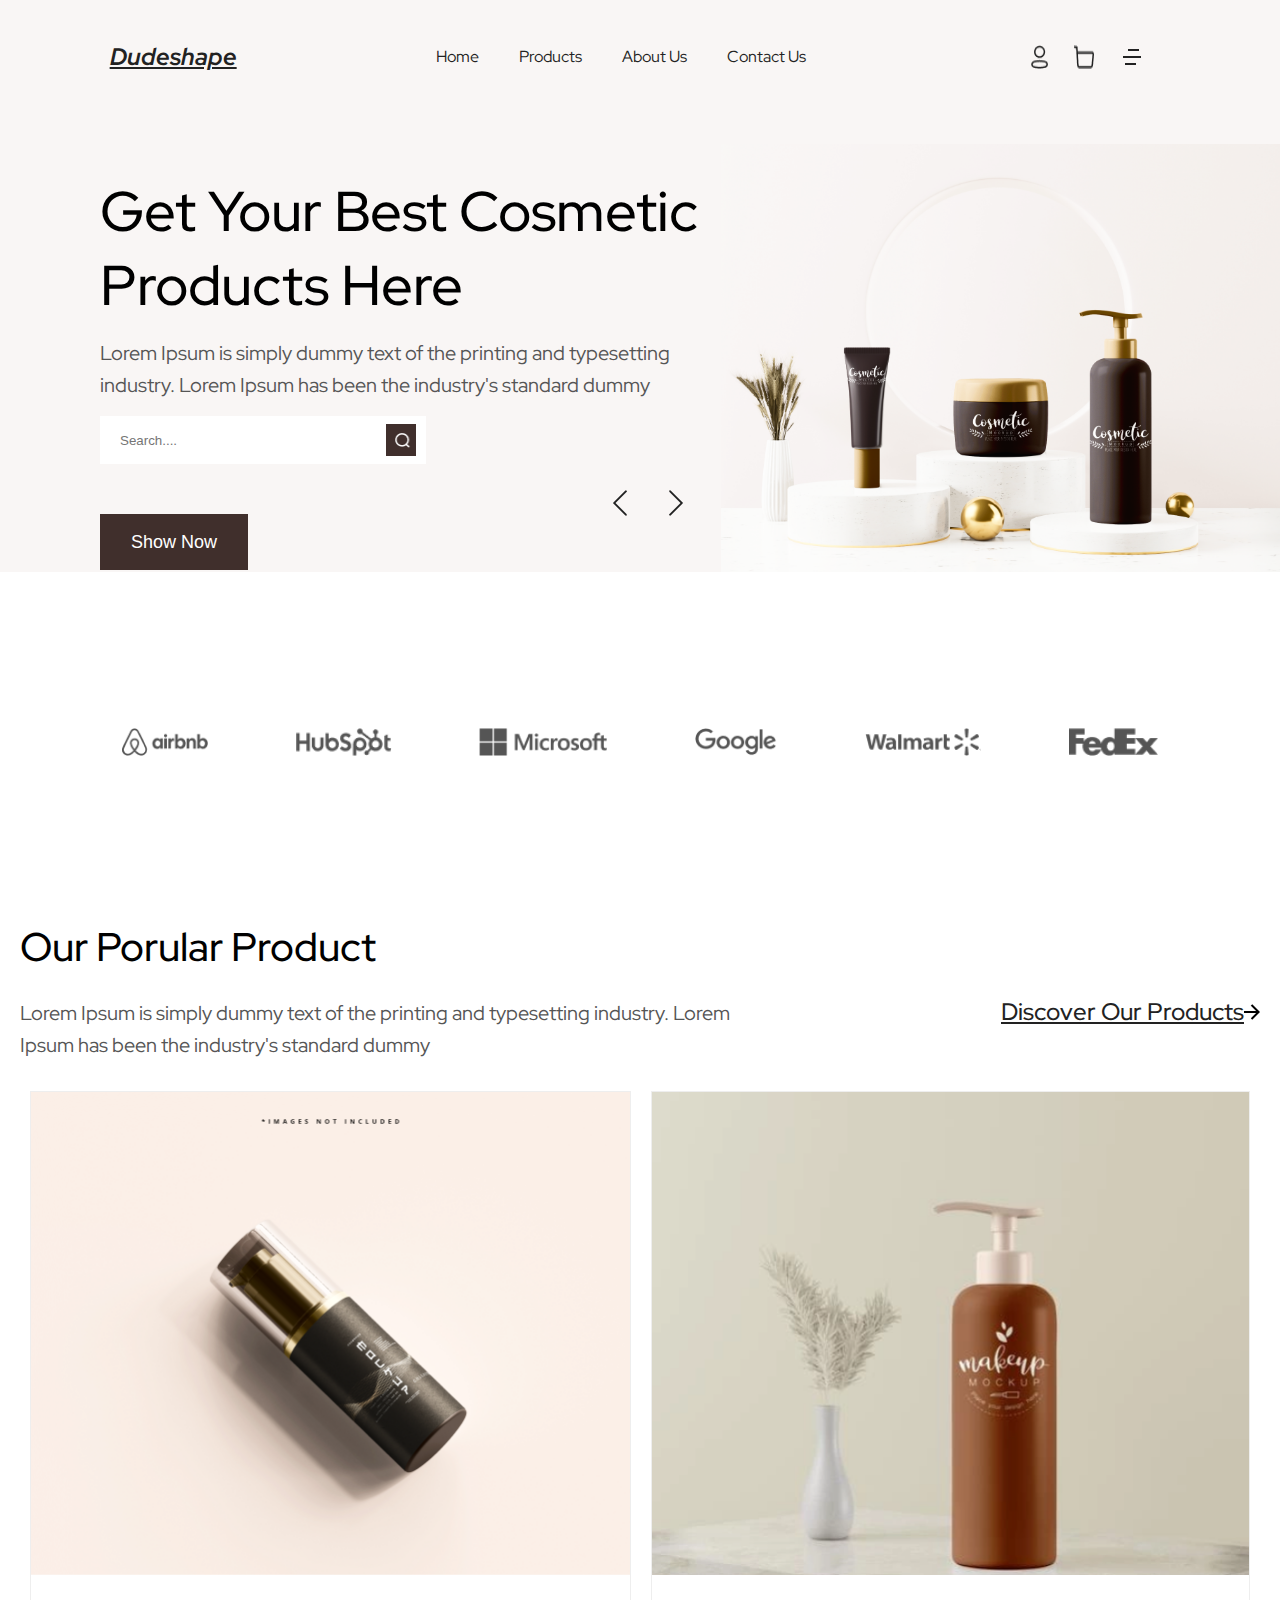
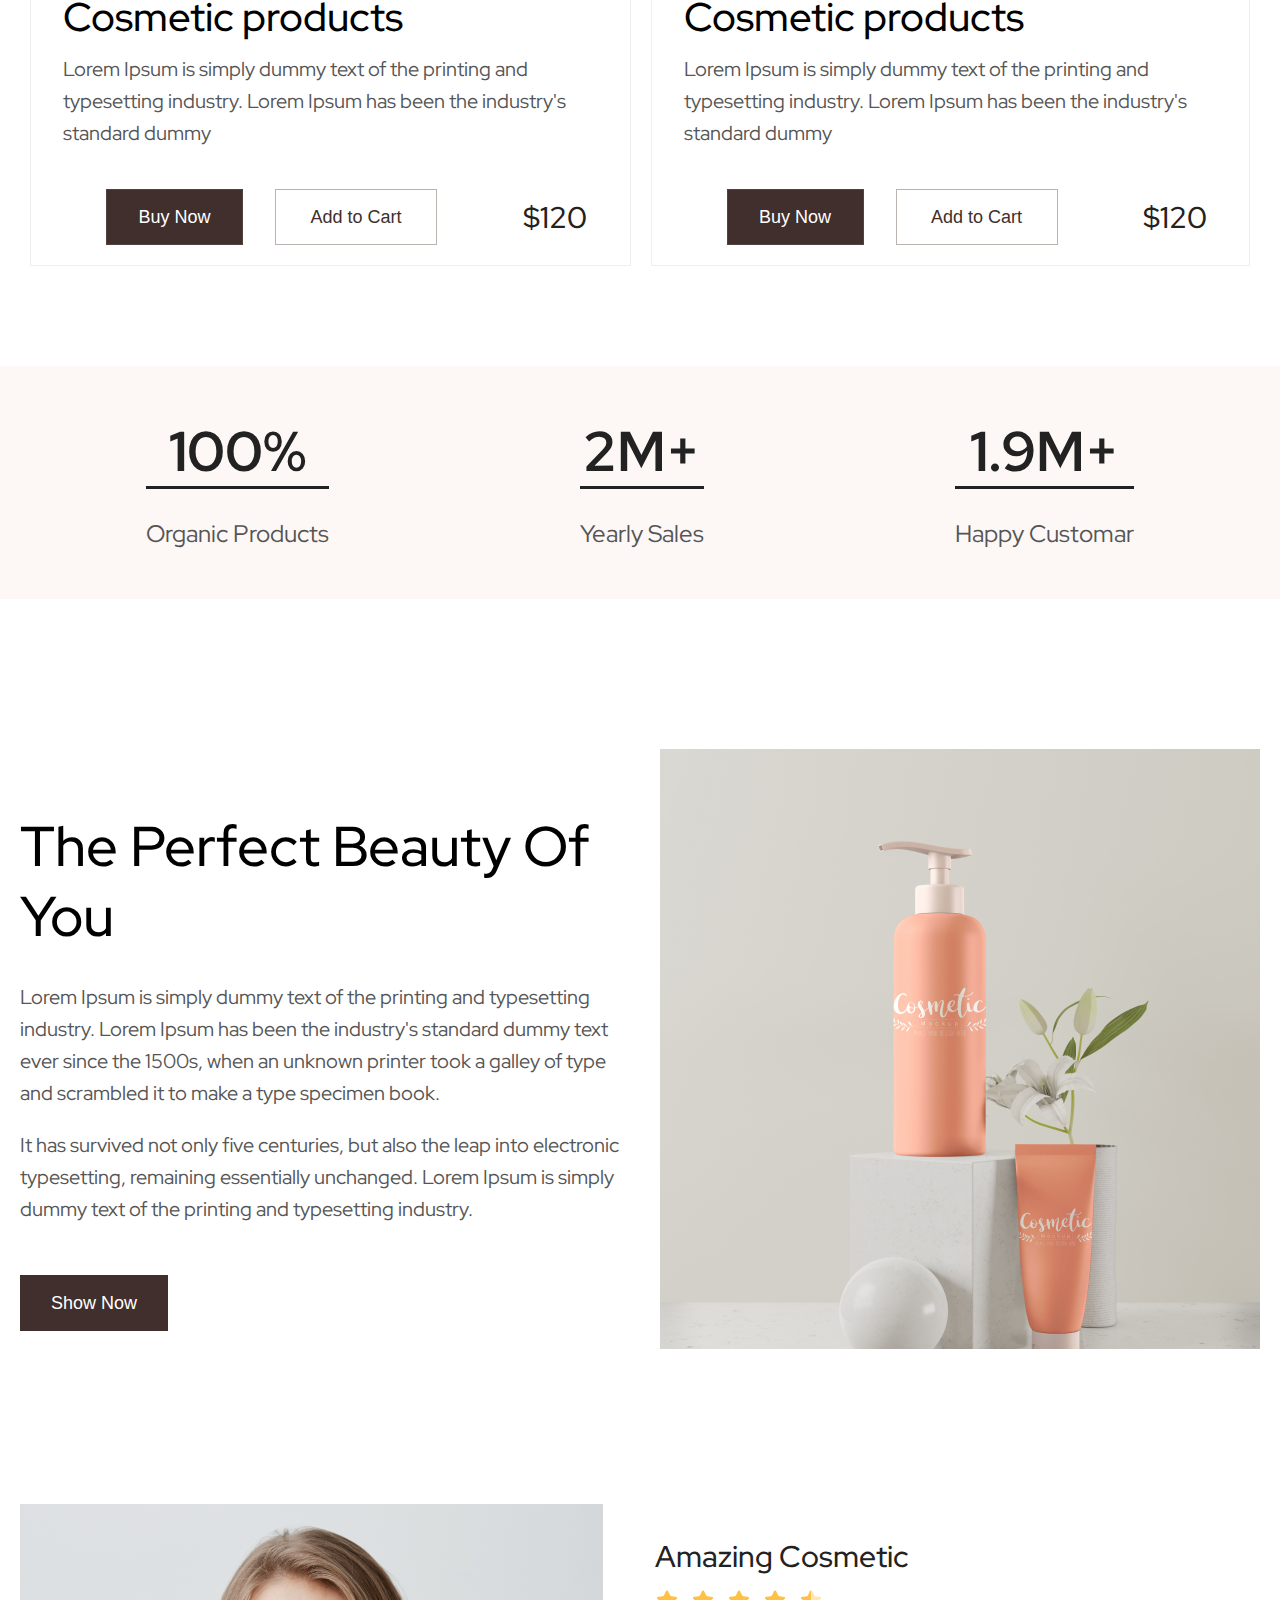
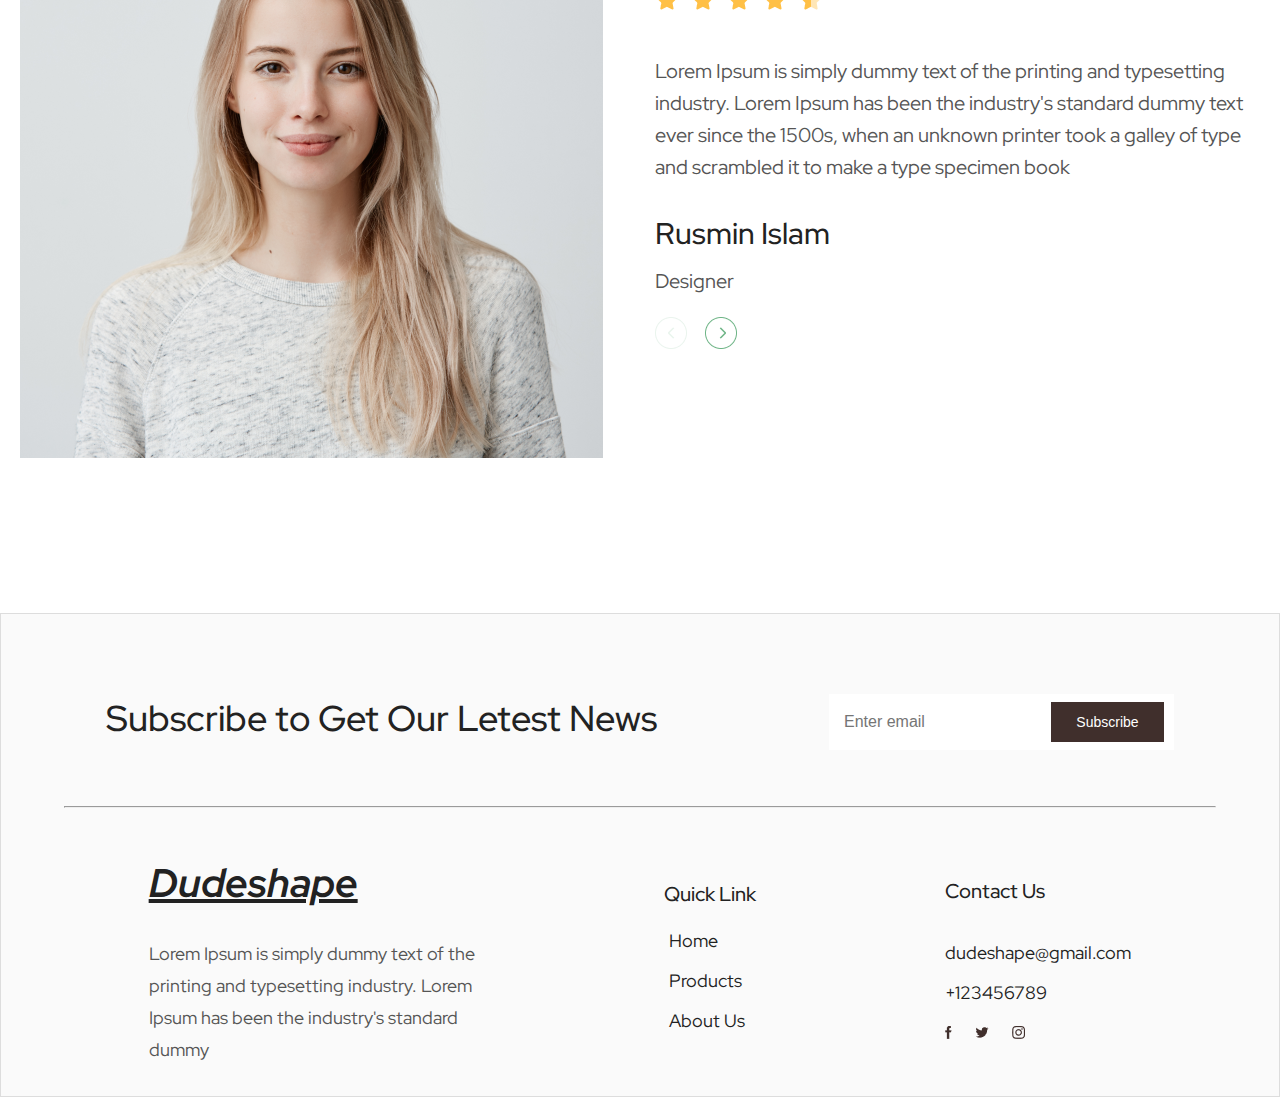
<file: index.html>
<!DOCTYPE html>
<html lang="en">
<head>
    <meta charset="UTF-8">
    <meta name="viewport" content="width=device-width, initial-scale=1.0">
    <title>Dudeshape</title>
    <link rel="stylesheet" href="./css/index.css">
    <link rel="stylesheet" href="./css/components/media-index.css">
</head>
<body>
    <header>
        <div class="top_container">
            <div class="top">
                <h1> Dudeshape</h1>
                <nav class="menu">
                    <a href="#">Home</a>
                    <a href="#">Products</a>
                    <a href="#">About Us</a>
                    <a href="#">Contact Us</a>
                </nav>
                <div class="profile">
                    <img src="./img/Profile.png" alt="">
                    <img src="./img/Stroke 5.png" alt="">
                    <img src="./img/Frame.png" alt="">
                </div>
            </div>
            <div class="main_logo">
                <div class="block1">
                    <h1>Get Your Best Cosmetic Products Here</h1>
                    <p>Lorem Ipsum is simply dummy text of the printing and typesetting industry. 
                    Lorem Ipsum has been the industry's standard dummy</p>
                    <form action="#" name="search" method="get">
                        <div class="search">
                            <input type="text" name="search" placeholder="Search....">
                            <input type="submit" name="search" value="">
                        </div>
                    <button>Show Now</button>
                    </form>
                </div>
                <div class="block2">
                    <img class="main_logo_photo" src="./img/PSDNukJan_(12) 1.png" alt="">
                    <img class="str" src="./img/Group 11.png" alt="">
                </div>
            </div>
        </div>
    </header>
    <main>
        <div class="companis">
            <div class="name">
                <img src="./img/Vector.png" alt="">
                <img src="./img/Hubspot Logo.png" alt="">
                <img src="./img/Microsoft Logo.png" alt="">
                <img src="./img/Google Logo.png" alt="">
                <img src="./img/Walmart Logo.png" alt="">
                <img src="./img/FedEx Logo.png" alt="">
            </div>
        </div>
        <div class="popular_product">
            <div class="box1">
                <h1>Our Porular Product</h1>
                <div class="text">
                    <p>Lorem Ipsum is simply dummy text of the printing and typesetting industry. 
                        Lorem Ipsum has been the industry's standard dummy</p>
                    <a href="#">Discover Our Products<img src="./img/Vector (1).png" alt=""></a>
                </div>
            </div>
            <div class="box2">
                <div class="items">
                    <div class="item1">
                        <img src="./img/pump-bottle-02 1.png" alt="">
                        <div class="box_lorem">
                            <h3>Cosmetic products</h3>
                            <p>Lorem Ipsum is simply dummy text of the printing and typesetting industry. 
                                Lorem Ipsum has been the industry's standard dummy</p>
                        </div>
                        <div class="down_but">
                            <div class="buts">
                                <button class="but1">Buy Now</button>
                                <button class="but2">Add to Cart</button>
                            </div>
                        <p>$120</p>
                    </div>
                </div>
                    <div class="item2">
                        <img src="./img/jar-15 1.png" alt="">
                        <div class="box_lorem">
                            <h3>Cosmetic products</h3>
                            <p>Lorem Ipsum is simply dummy text of the printing and typesetting industry. 
                            Lorem Ipsum has been the industry's standard dummy</p>
                        </div>
                        <div class="down_but">
                            <div class="buts">
                                <button class="but1">Buy Now</button>
                                <button class="but2">Add to Cart</button>
                            </div>
                            <p>$120</p>
                        </div>
                    </div>
                </div>
            </div>
        </div>
        <div class="numbers">
            <div class="num">
                <div class="num1">
                    <h1>100%</h1>
                    <p>Organic Products</p>
                </div>
                <div class="num2">
                    <h1>2M+</h1>
                    <p>Yearly Sales</p>
                </div>
                <div class="num3">
                    <h1>1.9M+</h1>
                    <p>Happy Customar</p>
                </div>
            </div>
        </div>
        <div class="advertising">
            <div class="photo">
                <div class="left">
                    <h1>The Perfect Beauty Of You</h1>
                    <p>Lorem Ipsum is simply dummy text of the printing and typesetting industry. 
                        Lorem Ipsum has been the industry's standard dummy text ever since the 1500s, 
                        when an unknown printer took a galley of type and scrambled it to make a type specimen book.</p>
                    <p id="bot">It has survived not only five centuries, but also the leap into electronic typesetting, remaining essentially unchanged. 
                        Lorem Ipsum is simply dummy text of the printing and typesetting industry.</p>
                    <button>Show Now</button>
                </div>
                <div class="right">
                    <img src="./img/Rectangle 8.png" alt="">
                </div>
            </div>
        </div>
        <div class="designers">
            <div class="women">
                <div class="hoto">
                    <img src="./img/pretty.png" alt="">
                </div>
                <div class="text_hoto">
                    <h4>Amazing Cosmetic</h4>
                    <img class="img1" src="./img/Group 5117.png" alt="">
                    <div class="text">
                        <p class="p1">Lorem Ipsum is simply dummy text of the printing and typesetting industry. 
                            Lorem Ipsum has been the industry's standard dummy text ever since the 1500s, when an unknown printer took a galley 
                            of type and scrambled it to make a type specimen book</p>
                    </div>
                        <div class="strecki">
                    <h4>Rusmin Islam</h4>
                    <p>Designer</p>
                        <img class="krug" src="./img/Ellipse 1.png" alt="">
                        <img class="strel1" src="./img/Arrow - Right 2.png" alt="">
                        <img src="./img/Ellipse 2.png" alt="">
                        <img class="strel2" src="./img/Arrow - Right 3.png" alt="">
                    </div>
                </div>
            </div>
        </div>
    </main>
        <footer>
            <div class="top">
            <h2>Subscribe to Get Our Letest News</h2>
                <form action="#" name="sub" method="get">
                    <div class="sub">
                        <input type="text" name="Email" placeholder="Enter email">
                        <input type="submit" name="Subscribe" value="Subscribe">
                    </div>
                </form>
            </div>
            <div class="line">
                <hr>
            </div>
            <div class="down">
                <div class="down_left">
                    <h1>Dudeshape</h1>
                    <p>Lorem Ipsum is simply dummy text of the printing and typesetting industry. 
                        Lorem Ipsum has been the industry's standard dummy</p>
                </div>
                <nav class="donw_center">
                    <p>Quick Link</p>
                    <a href="#">Home</a>
                    <a href="#">Products</a>
                    <a href="#">About Us</a>
                </nav>
                <div class="down_right">
                    <h4> Contact Us</h4>
                    <p>dudeshape@gmail.com</p>
                    <p>+123456789</p>
                    <div class="down_img">
                        <img src="./img/Group.png" alt="">
                        <img src="./img/twitter 1.png" alt="">
                        <img src="./img/instagram 1.png" alt="">
                    </div>
                </div>
            </div>
        </footer>
    </body>
</html>
</file>
<file: css/index.css>
@import url("https://fonts.googleapis.com/css2?family=Coming+Soon&family=Red+Hat+Display:ital,wght@0,300..900;1,300..900&display=swap");
* {
  margin: 0;
  padding: 0;
}

body {
  font-family: "Red Hat Display", sans-serif;
  font-size: 16px;
}
body header .top_container {
  background-color: #F9F6F5;
  position: relative;
}
body header .top_container .top {
  -webkit-box-align: center;
      -ms-flex-align: center;
          align-items: center;
  max-width: 1240px;
  display: -webkit-box;
  display: -ms-flexbox;
  display: flex;
  -ms-flex-pack: distribute;
      justify-content: space-around;
  margin: 0 auto;
  padding: 40px 20px 0;
}
body header .top_container .top h1 {
  text-decoration: underline;
  font-style: italic;
  font-weight: 700;
  font-size: 24px;
  line-height: 30px;
  color: #222222;
}
body header .top_container .top .menu {
  display: -webkit-box;
  display: -ms-flexbox;
  display: flex;
  -ms-flex-pack: distribute;
      justify-content: space-around;
  text-align: center;
  -webkit-box-align: center;
      -ms-flex-align: center;
          align-items: center;
}
body header .top_container .top .menu a {
  text-decoration: none;
  font-size: 16px;
  font-weight: 400;
  line-height: 20px;
  color: #222222;
  padding: 5px 20px;
}
body header .top_container .top .menu a:hover {
  color: #F9F6F5;
  background-color: #222222;
  border-radius: 10px;
  padding: 5px 20px;
}
body header .top_container .top .profile {
  display: -webkit-box;
  display: -ms-flexbox;
  display: flex;
  -ms-flex-wrap: wrap;
      flex-wrap: wrap;
  -webkit-box-pack: center;
      -ms-flex-pack: center;
          justify-content: center;
  margin: 0 13px;
}
body header .top_container .top .profile img {
  margin: 5px 13px;
}
body header .top_container .main_logo {
  margin-top: 70px;
  height: 100%;
  display: -webkit-box;
  display: -ms-flexbox;
  display: flex;
  -ms-flex-pack: distribute;
      justify-content: space-around;
}
body header .top_container .main_logo .block1 {
  max-width: 621px;
  margin-top: 30px;
  margin-left: 100px;
}
body header .top_container .main_logo .block1 h1 {
  font-weight: 500;
  font-size: 56px;
}
body header .top_container .main_logo .block1 p {
  margin-top: 15px;
  font-weight: 400;
  font-size: 20px;
  line-height: 32px;
  color: #555555;
}
body header .top_container .main_logo .block1 form .search {
  margin-top: 15px;
  display: -webkit-box;
  display: -ms-flexbox;
  display: flex;
  -webkit-box-align: center;
      -ms-flex-align: center;
          align-items: center;
}
body header .top_container .main_logo .block1 form div {
  background-color: #fff;
  max-width: 326px;
  height: 48px;
  margin-bottom: 50px;
}
body header .top_container .main_logo .block1 form div input[type=text] {
  padding-left: 10px;
  border: none;
  width: 288px;
  height: 48px;
  margin-left: 10px;
}
body header .top_container .main_logo .block1 form div input[type=submit] {
  background: url(./../img/Group\ 7.png) no-repeat;
  background-size: cover;
  width: 32px;
  height: 32px;
  border: none;
  margin-right: 10px;
  cursor: pointer;
}
body header .top_container .main_logo .block1 form button {
  border: none;
  background: #402F2C;
  color: #fff;
  width: 148px;
  height: 56px;
  font-size: 18px;
  font-weight: 500px;
  cursor: pointer;
}
body header .top_container .main_logo .block2 {
  display: -webkit-box;
  display: -ms-flexbox;
  display: flex;
  -webkit-box-orient: horizontal;
  -webkit-box-direction: reverse;
      -ms-flex-direction: row-reverse;
          flex-direction: row-reverse;
  -webkit-box-align: end;
      -ms-flex-align: end;
          align-items: flex-end;
  max-width: 796px;
}
body header .top_container .main_logo .block2 .main_logo_photo {
  top: 0px;
  right: 0px;
  max-width: 100%;
}
body header .top_container .main_logo .block2 .str {
  width: 145px;
  height: 138px;
  bottom: 0px;
  right: 670px;
}
body main .companis {
  display: -webkit-box;
  display: -ms-flexbox;
  display: flex;
  -webkit-box-pack: center;
      -ms-flex-pack: center;
          justify-content: center;
  -webkit-box-align: center;
      -ms-flex-align: center;
          align-items: center;
  margin: 100px auto;
  max-width: 90%;
  height: 140px;
}
body main .companis .name {
  display: -webkit-box;
  display: -ms-flexbox;
  display: flex;
  width: 90%;
  height: 28px;
  -webkit-box-pack: justify;
      -ms-flex-pack: justify;
          justify-content: space-between;
  -ms-flex-line-pack: center;
      align-content: center;
}
body main .popular_product {
  max-width: 1240px;
  -webkit-box-orient: vertical;
  -webkit-box-direction: normal;
      -ms-flex-direction: column;
          flex-direction: column;
  -webkit-box-pack: center;
      -ms-flex-pack: center;
          justify-content: center;
  -webkit-box-align: center;
      -ms-flex-align: center;
          align-items: center;
  margin: 0 auto;
}
body main .popular_product .box1 {
  display: -webkit-box;
  display: -ms-flexbox;
  display: flex;
  -webkit-box-orient: vertical;
  -webkit-box-direction: normal;
      -ms-flex-direction: column;
          flex-direction: column;
}
body main .popular_product .box1 h1 {
  max-width: 513px;
  font-size: 40px;
  font-weight: 500;
  line-height: 70px;
  color: #000;
}
body main .popular_product .box1 .text {
  display: -webkit-box;
  display: -ms-flexbox;
  display: flex;
  -webkit-box-pack: justify;
      -ms-flex-pack: justify;
          justify-content: space-between;
  margin-top: 15px;
}
body main .popular_product .box1 p {
  max-width: 714px;
  font-size: 20px;
  font-weight: 400;
  line-height: 32px;
  color: #555555;
}
body main .popular_product .box1 a {
  max-width: 280px;
  color: #222222;
  font-size: 24px;
  font-weight: 500;
  line-height: 30px;
}
body main .popular_product .box2 {
  display: -webkit-box;
  display: -ms-flexbox;
  display: flex;
}
body main .popular_product .box2 .items {
  display: -webkit-box;
  display: -ms-flexbox;
  display: flex;
  -ms-flex-pack: distribute;
      justify-content: space-around;
  margin-top: 30px;
}
body main .popular_product .box2 .items img {
  width: 100%;
}
body main .popular_product .box2 .items .item1,
body main .popular_product .box2 .items .item2 {
  margin: 0 10px;
  border: 1px solid #EEEEEE;
}
body main .popular_product .box2 .items .box_lorem h3 {
  font-size: 40px;
  font-weight: 500;
  margin-left: 32px;
  margin-top: 10px;
}
body main .popular_product .box2 .items .box_lorem p {
  font-size: 20px;
  font-weight: 400;
  line-height: 32px;
  margin: 10px 10px 40px 32px;
  color: #555555;
  max-width: 516px;
}
body main .popular_product .box2 .items .down_but {
  display: -webkit-box;
  display: -ms-flexbox;
  display: flex;
  -webkit-box-align: center;
      -ms-flex-align: center;
          align-items: center;
  -ms-flex-pack: distribute;
      justify-content: space-around;
  margin-bottom: 20px;
}
body main .popular_product .box2 .items .down_but .buts {
  display: -webkit-box;
  display: -ms-flexbox;
  display: flex;
}
body main .popular_product .box2 .items .down_but .buts .but1 {
  font-size: 18px;
  font-weight: 500;
  line-height: 24px;
  border: 1px solid rgba(104, 90, 82, 0.4588235294);
  width: 137px;
  height: 56px;
  margin-left: 32px;
  background: #402F2C;
  color: #fff;
  cursor: pointer;
}
body main .popular_product .box2 .items .down_but .buts .but2 {
  height: 56px;
  font-size: 18px;
  font-weight: 500;
  line-height: 24px;
  border: 1px solid rgba(104, 90, 82, 0.4588235294);
  width: 162px;
  background: #fff;
  color: #402F2C;
  margin-left: 32px;
  cursor: pointer;
}
body main .popular_product .box2 .items .down_but p {
  text-align: right;
  max-width: 140px;
  font-size: 30px;
  font-weight: 500;
  line-height: 32px;
  color: #222222;
}
body main .numbers .num {
  display: -webkit-box;
  display: -ms-flexbox;
  display: flex;
  -ms-flex-pack: distribute;
      justify-content: space-around;
  -webkit-box-align: center;
      -ms-flex-align: center;
          align-items: center;
  text-align: center;
  background: #FDF8F5;
  margin-top: 100px;
  padding: 50px 20px;
}
body main .numbers .num h1 {
  font-size: 56px;
  font-weight: 700;
  line-height: 70px;
  color: #222222;
  border-bottom: 3px solid #222222;
  margin-bottom: 30px;
}
body main .numbers .num p {
  font-size: 24px;
  font-weight: 400;
  line-height: 30px;
  color: #555555;
}
body main .advertising {
  max-width: 1240px;
  display: -webkit-box;
  display: -ms-flexbox;
  display: flex;
  -webkit-box-pack: center;
      -ms-flex-pack: center;
          justify-content: center;
  -webkit-box-align: center;
      -ms-flex-align: center;
          align-items: center;
  margin: 0 auto;
}
body main .advertising .photo {
  display: -webkit-box;
  display: -ms-flexbox;
  display: flex;
  -webkit-box-pack: center;
      -ms-flex-pack: center;
          justify-content: center;
  -webkit-box-align: center;
      -ms-flex-align: center;
          align-items: center;
  margin-top: 150px;
}
body main .advertising .photo .left {
  max-width: 608px;
  padding-right: 32px;
}
body main .advertising .photo .left h1 {
  font-size: 56px;
  font-weight: 500;
  line-height: 70px;
  margin: 40px 0 30px 0;
}
body main .advertising .photo .left p {
  font-size: 20px;
  font-weight: 400;
  line-height: 32px;
  color: #555555;
}
body main .advertising .photo .left #bot {
  margin: 20px 0 50px 0;
}
body main .advertising .photo .left button {
  border: none;
  background: #402F2C;
  color: #fff;
  font-size: 18px;
  line-height: 24px;
  font-weight: 400;
  width: 148px;
  height: 56px;
  cursor: pointer;
}
body main .advertising .photo .right img {
  max-width: 600px;
}
body main .designers {
  max-width: 1240px;
  display: -webkit-box;
  display: -ms-flexbox;
  display: flex;
  -webkit-box-pack: center;
      -ms-flex-pack: center;
          justify-content: center;
  -webkit-box-align: center;
      -ms-flex-align: center;
          align-items: center;
  margin: 0 auto;
}
body main .designers .women {
  display: -webkit-box;
  display: -ms-flexbox;
  display: flex;
  -webkit-box-pack: center;
      -ms-flex-pack: center;
          justify-content: center;
  -webkit-box-align: center;
      -ms-flex-align: center;
          align-items: center;
  margin-top: 150px;
}
body main .designers .women .text_hoto {
  display: -webkit-box;
  display: -ms-flexbox;
  display: flex;
  -webkit-box-orient: vertical;
  -webkit-box-direction: normal;
      -ms-flex-direction: column;
          flex-direction: column;
  -webkit-box-align: start;
      -ms-flex-align: start;
          align-items: flex-start;
  max-width: 625px;
  height: 554px;
  padding-left: 52px;
}
body main .designers .women .text_hoto h4 {
  margin: 30px 0 12px 0;
  font-size: 30px;
  font-weight: 500;
  line-height: 40px;
  color: #222222;
}
body main .designers .women .text_hoto .img1 {
  width: 168px;
  height: 24px;
  margin-bottom: 43px;
}
body main .designers .women .text_hoto p {
  font-size: 20px;
  font-weight: 400;
  line-height: 32px;
  color: #555555;
}
body main .designers .women .text_hoto .text {
  position: relative;
}
body main .designers .women .text_hoto .text .p1 {
  max-width: 625px;
}
body main .designers .women .text_hoto .strecki {
  position: relative;
}
body main .designers .women .text_hoto .strecki img {
  margin-top: 20px;
}
body main .designers .women .text_hoto .strecki .krug {
  margin-right: 15px;
}
body main .designers .women .text_hoto .strecki .strel1 {
  position: absolute;
  width: 16px;
  height: 16px;
  bottom: 13px;
  left: 8px;
}
body main .designers .women .text_hoto .strecki .strel2 {
  position: absolute;
  width: 16px;
  height: 16px;
  bottom: 13px;
  left: 60px;
}
body footer {
  margin-top: 150px;
  padding-bottom: 30px;
  border: 1px solid #DDDDDD;
  background: #FAFAFA;
}
body footer .top {
  display: -webkit-box;
  display: -ms-flexbox;
  display: flex;
  -ms-flex-pack: distribute;
      justify-content: space-around;
  max-width: 1240px;
  margin: 80px auto 56px auto;
}
body footer .top h2 {
  font-size: 36px;
  font-weight: 500;
  list-style: 48px;
  color: #222222;
}
body footer .top .sub {
  display: -webkit-box;
  display: -ms-flexbox;
  display: flex;
  -webkit-box-align: center;
      -ms-flex-align: center;
          align-items: center;
}
body footer .top form div {
  background-color: #fff;
  height: 56px;
}
body footer .top form div input[type=text] {
  border: none;
  height: 56px;
  font-size: 16px;
  font-weight: 400;
  line-height: 20px;
  color: #555;
  padding-left: 15px;
}
body footer .top form div input[type=submit] {
  width: 113px;
  height: 40px;
  margin-right: 10px;
  border: none;
  background: #402F2C;
  color: #fff;
  font-size: 14px;
  font-weight: 500;
  line-height: 20px;
  cursor: pointer;
}
body footer .line {
  display: -webkit-box;
  display: -ms-flexbox;
  display: flex;
  -webkit-box-align: center;
      -ms-flex-align: center;
          align-items: center;
  -webkit-box-pack: center;
      -ms-flex-pack: center;
          justify-content: center;
}
body footer .line hr {
  width: 90%;
  margin-bottom: 50px;
}
body footer .down {
  display: -webkit-box;
  display: -ms-flexbox;
  display: flex;
  -ms-flex-pack: distribute;
      justify-content: space-around;
  -ms-flex-wrap: wrap;
      flex-wrap: wrap;
  -webkit-box-align: center;
      -ms-flex-align: center;
          align-items: center;
  margin: 0 auto;
  max-width: 1172px;
}
body footer .down .down_left {
  max-width: 326px;
}
body footer .down .down_left h1 {
  font-size: 40px;
  line-height: 50px;
  font-weight: 700;
  text-decoration: underline;
  font-style: italic;
  color: #222222;
  margin-bottom: 30px;
}
body footer .down .down_left p {
  font-size: 18px;
  line-height: 32px;
  font-weight: 400;
  color: #555555;
}
body footer .down .donw_center p {
  font-size: 20px;
  font-weight: 500;
  line-height: 24px;
  color: #222222;
  margin-bottom: 15px;
}
body footer .down .donw_center a {
  display: block;
  text-decoration: none;
  font-size: 18px;
  font-weight: 400;
  line-height: 20px;
  color: #222222;
  padding: 10px 5px;
}
body footer .down .donw_center a:hover {
  color: #F9F6F5;
  background-color: #222222;
  border-radius: 10px;
  text-align: center;
}
body footer .down .down_right h4 {
  font-size: 20px;
  font-weight: 500;
  line-height: 24px;
  color: #222222;
  margin-bottom: 40px;
}
body footer .down .down_right p {
  font-size: 18px;
  font-weight: 400;
  line-height: 20px;
  color: #222222;
  padding-bottom: 20px;
}
body footer .down .down_right img {
  padding-right: 20px;
}
</file>
<file: css/components/media-index.css>
@media only screen and (max-width: 1265px) {
  .top_container .main_logo {
    display: -webkit-box;
    display: -ms-flexbox;
    display: flex;
    -webkit-box-orient: vertical;
    -webkit-box-direction: normal;
        -ms-flex-direction: column;
            flex-direction: column;
    -ms-flex-wrap: wrap;
        flex-wrap: wrap;
    -webkit-box-align: center;
        -ms-flex-align: center;
            align-items: center;
  }
  .top_container .main_logo .block1 {
    text-align: center;
    margin-left: 0 !important;
  }
  .top_container .main_logo .block1 form {
    display: -webkit-box;
    display: -ms-flexbox;
    display: flex;
    -webkit-box-orient: vertical;
    -webkit-box-direction: normal;
        -ms-flex-direction: column;
            flex-direction: column;
    -webkit-box-align: center;
        -ms-flex-align: center;
            align-items: center;
  }
  .top_container .main_logo .block2 {
    -webkit-box-orient: vertical !important;
    -webkit-box-direction: reverse !important;
        -ms-flex-direction: column-reverse !important;
            flex-direction: column-reverse !important;
    -webkit-box-align: center !important;
        -ms-flex-align: center !important;
            align-items: center !important;
  }
  .main_logo, .popular_product, .advertising, .designers {
    padding: 0 20px;
  }
}
@media only screen and (max-width: 1200px) {
  .popular_product .box1 {
    -webkit-box-align: center;
        -ms-flex-align: center;
            align-items: center;
  }
  .advertising .photo .right img {
    width: 450px;
  }
  .designers .women .hoto img {
    width: 450px;
  }
}
@media only screen and (max-width: 991px) {
  .popular_product .box2 .down_but {
    -ms-flex-wrap: wrap;
        flex-wrap: wrap;
    -webkit-box-pack: center;
        -ms-flex-pack: center;
            justify-content: center;
    -webkit-box-align: center;
        -ms-flex-align: center;
            align-items: center;
  }
  .popular_product .box2 .down_but .buts {
    -ms-flex-wrap: wrap;
        flex-wrap: wrap;
    -webkit-box-pack: center;
        -ms-flex-pack: center;
            justify-content: center;
  }
  .popular_product .box2 .down_but .buts .but1, .popular_product .box2 .down_but .buts .but2 {
    margin-left: 5px !important;
  }
  .popular_product .box2 .down_but p {
    margin-top: 10px;
  }
}
@media only screen and (max-width: 767px) {
  .companis .name {
    display: -webkit-box;
    display: -ms-flexbox;
    display: flex;
    -webkit-box-orient: horizontal;
    -webkit-box-direction: normal;
        -ms-flex-direction: row;
            flex-direction: row;
    -webkit-box-pack: center;
        -ms-flex-pack: center;
            justify-content: center;
    -ms-flex-wrap: wrap;
        flex-wrap: wrap;
  }
  .companis .name img {
    margin: 10px 10px;
  }
  .popular_product .box1 .text {
    text-align: center;
    -ms-flex-wrap: wrap;
        flex-wrap: wrap;
    -webkit-box-pack: center !important;
        -ms-flex-pack: center !important;
            justify-content: center !important;
  }
  .popular_product .box1 .text a {
    margin-top: 10px;
  }
  .advertising .photo {
    -ms-flex-wrap: wrap;
        flex-wrap: wrap;
  }
  .advertising .photo .left {
    display: -webkit-box;
    display: -ms-flexbox;
    display: flex;
    -webkit-box-orient: vertical;
    -webkit-box-direction: normal;
        -ms-flex-direction: column;
            flex-direction: column;
    -webkit-box-align: center;
        -ms-flex-align: center;
            align-items: center;
    padding: 0 !important;
  }
  .advertising .photo .left h1 {
    text-align: center;
  }
  .advertising .photo .left button {
    margin-bottom: 20px;
  }
  .designers .women {
    -ms-flex-wrap: wrap;
        flex-wrap: wrap;
  }
  .designers .women .text_hoto {
    padding: 0 !important;
    -webkit-box-align: center !important;
        -ms-flex-align: center !important;
            align-items: center !important;
    text-align: center;
  }
  .designers .women .strecki .strel1 {
    left: 54px !important;
  }
  .designers .women .strecki .strel2 {
    left: 108px !important;
  }
  footer .top {
    -ms-flex-wrap: wrap;
        flex-wrap: wrap;
  }
  footer .top h2 {
    margin-bottom: 20px;
    padding: 0 20px;
    text-align: center;
  }
}
@media screen and (max-width: 697px) {
  .popular_product .box2 .items .down_but .but1, .popular_product .box2 .items .down_but .but2 {
    -webkit-box-orient: vertical;
    -webkit-box-direction: normal;
        -ms-flex-direction: column;
            flex-direction: column;
    margin-bottom: 10px;
  }
}
@media screen and (max-width: 567px) {
  .top_container .top .menu {
    display: none !important;
  }
  .top_container .main_logo .block1 {
    text-align: center;
  }
  .top_container .main_logo .block1 form {
    -webkit-box-orient: vertical;
    -webkit-box-direction: normal;
        -ms-flex-direction: column;
            flex-direction: column;
    -ms-flex-wrap: wrap;
        flex-wrap: wrap;
    -webkit-box-align: center;
        -ms-flex-align: center;
            align-items: center;
  }
  .popular_product .box1 .text {
    text-align: center;
  }
  .popular_product .box2 .items {
    -webkit-box-orient: vertical;
    -webkit-box-direction: normal;
        -ms-flex-direction: column;
            flex-direction: column;
    -webkit-box-align: center;
        -ms-flex-align: center;
            align-items: center;
  }
  .popular_product .box2 .items .item1, .popular_product .box2 .items .item2 {
    width: 85% !important;
  }
  .popular_product .box2 .items .item1 {
    margin-bottom: 20px !important;
  }
  .popular_product .box2 .items .down_but {
    -webkit-box-orient: vertical;
    -webkit-box-direction: normal;
        -ms-flex-direction: column;
            flex-direction: column;
  }
  .popular_product .box2 .items .down_but .buts {
    -webkit-box-orient: vertical;
    -webkit-box-direction: normal;
        -ms-flex-direction: column;
            flex-direction: column;
    -webkit-box-align: center;
        -ms-flex-align: center;
            align-items: center;
  }
  .numbers .num {
    -ms-flex-wrap: wrap;
        flex-wrap: wrap;
    -webkit-box-orient: vertical;
    -webkit-box-direction: normal;
        -ms-flex-direction: column;
            flex-direction: column;
  }
  .numbers .num .num1, .numbers .num .num2 {
    margin-bottom: 40px;
  }
  .advertising .photo .left p {
    text-align: center;
  }
}
@media screen and (max-width: 490px) {
  .top_container {
    padding-bottom: 20px;
  }
  .popular_product .box1 h1 {
    text-align: center;
  }
  .popular_product .box2 {
    text-align: center;
  }
  .popular_product .box2 .items .item1 .box_lorem h3, .popular_product .box2 .items .item2 .box_lorem h3 {
    margin-left: 0;
  }
  .popular_product .box2 .items .item1 .box_lorem p, .popular_product .box2 .items .item2 .box_lorem p {
    margin: 10px 20px 40px;
  }
  .advertising img {
    width: 300px !important;
  }
  .designers .women .hoto img {
    width: 300px !important;
  }
  footer .down .down_left {
    margin-bottom: 30px;
  }
  footer .down .down_left h1 {
    text-align: center;
  }
}
</file>
